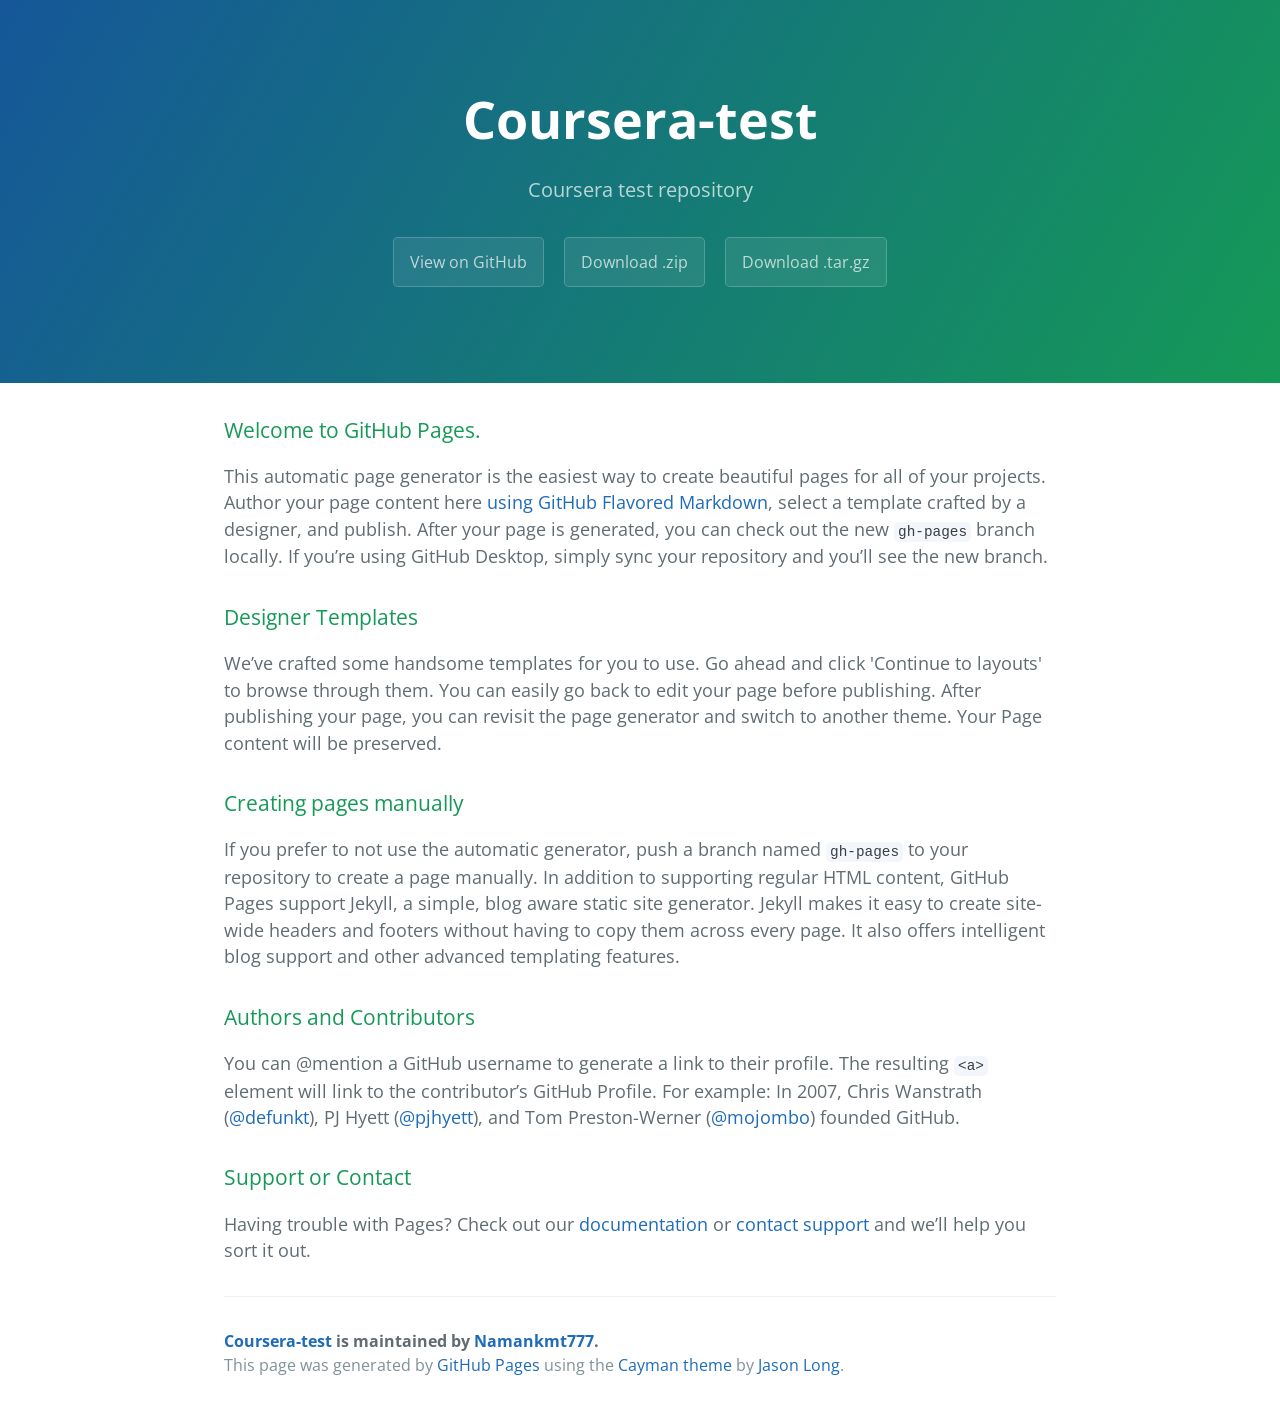
<file: index.html>
<!DOCTYPE html>
<html lang="en-us">
  <head>
    <meta charset="UTF-8">
    <title>Coursera-test by Namankmt777</title>
    <meta name="viewport" content="width=device-width, initial-scale=1">
    <link rel="stylesheet" type="text/css" href="stylesheets/normalize.css" media="screen">
    <link href='https://fonts.googleapis.com/css?family=Open+Sans:400,700' rel='stylesheet' type='text/css'>
    <link rel="stylesheet" type="text/css" href="stylesheets/stylesheet.css" media="screen">
    <link rel="stylesheet" type="text/css" href="stylesheets/github-light.css" media="screen">
  </head>
  <body>
    <section class="page-header">
      <h1 class="project-name">Coursera-test</h1>
      <h2 class="project-tagline">Coursera test repository</h2>
      <a href="https://github.com/Namankmt777/coursera-test" class="btn">View on GitHub</a>
      <a href="https://github.com/Namankmt777/coursera-test/zipball/master" class="btn">Download .zip</a>
      <a href="https://github.com/Namankmt777/coursera-test/tarball/master" class="btn">Download .tar.gz</a>
    </section>

    <section class="main-content">
      <h3>
<a id="welcome-to-github-pages" class="anchor" href="#welcome-to-github-pages" aria-hidden="true"><span aria-hidden="true" class="octicon octicon-link"></span></a>Welcome to GitHub Pages.</h3>
<p>This automatic page generator is the easiest way to create beautiful pages for all of your projects. Author your page content here <a href="https://guides.github.com/features/mastering-markdown/">using GitHub Flavored Markdown</a>, select a template crafted by a designer, and publish. After your page is generated, you can check out the new <code>gh-pages</code> branch locally. If you’re using GitHub Desktop, simply sync your repository and you’ll see the new branch.</p>
<h3>
<a id="designer-templates" class="anchor" href="#designer-templates" aria-hidden="true"><span aria-hidden="true" class="octicon octicon-link"></span></a>Designer Templates</h3>
<p>We’ve crafted some handsome templates for you to use. Go ahead and click 'Continue to layouts' to browse through them. You can easily go back to edit your page before publishing. After publishing your page, you can revisit the page generator and switch to another theme. Your Page content will be preserved.</p>
<h3>
<a id="creating-pages-manually" class="anchor" href="#creating-pages-manually" aria-hidden="true"><span aria-hidden="true" class="octicon octicon-link"></span></a>Creating pages manually</h3>
<p>If you prefer to not use the automatic generator, push a branch named <code>gh-pages</code> to your repository to create a page manually. In addition to supporting regular HTML content, GitHub Pages support Jekyll, a simple, blog aware static site generator. Jekyll makes it easy to create site-wide headers and footers without having to copy them across every page. It also offers intelligent blog support and other advanced templating features.</p>
<h3>
<a id="authors-and-contributors" class="anchor" href="#authors-and-contributors" aria-hidden="true"><span aria-hidden="true" class="octicon octicon-link"></span></a>Authors and Contributors</h3>
<p>You can @mention a GitHub username to generate a link to their profile. The resulting <code>&lt;a&gt;</code> element will link to the contributor’s GitHub Profile. For example: In 2007, Chris Wanstrath (<a class="user-mention" data-hovercard-type="user" data-hovercard-url="/users/defunkt/hovercard" data-octo-click="hovercard-link-click" data-octo-dimensions="link_type:self" href="https://github.com/defunkt">@defunkt</a>), PJ Hyett (<a class="user-mention" data-hovercard-type="user" data-hovercard-url="/users/pjhyett/hovercard" data-octo-click="hovercard-link-click" data-octo-dimensions="link_type:self" href="https://github.com/pjhyett">@pjhyett</a>), and Tom Preston-Werner (<a class="user-mention" data-hovercard-type="user" data-hovercard-url="/users/mojombo/hovercard" data-octo-click="hovercard-link-click" data-octo-dimensions="link_type:self" href="https://github.com/mojombo">@mojombo</a>) founded GitHub.</p>
<h3>
<a id="support-or-contact" class="anchor" href="#support-or-contact" aria-hidden="true"><span aria-hidden="true" class="octicon octicon-link"></span></a>Support or Contact</h3>
<p>Having trouble with Pages? Check out our <a href="https://help.github.com/pages">documentation</a> or <a href="https://github.com/contact">contact support</a> and we’ll help you sort it out.</p>

      <footer class="site-footer">
        <span class="site-footer-owner"><a href="https://github.com/Namankmt777/coursera-test">Coursera-test</a> is maintained by <a href="https://github.com/Namankmt777">Namankmt777</a>.</span>

        <span class="site-footer-credits">This page was generated by <a href="https://pages.github.com">GitHub Pages</a> using the <a href="https://github.com/jasonlong/cayman-theme">Cayman theme</a> by <a href="https://twitter.com/jasonlong">Jason Long</a>.</span>
      </footer>

    </section>

  
  </body>
</html>
</file>
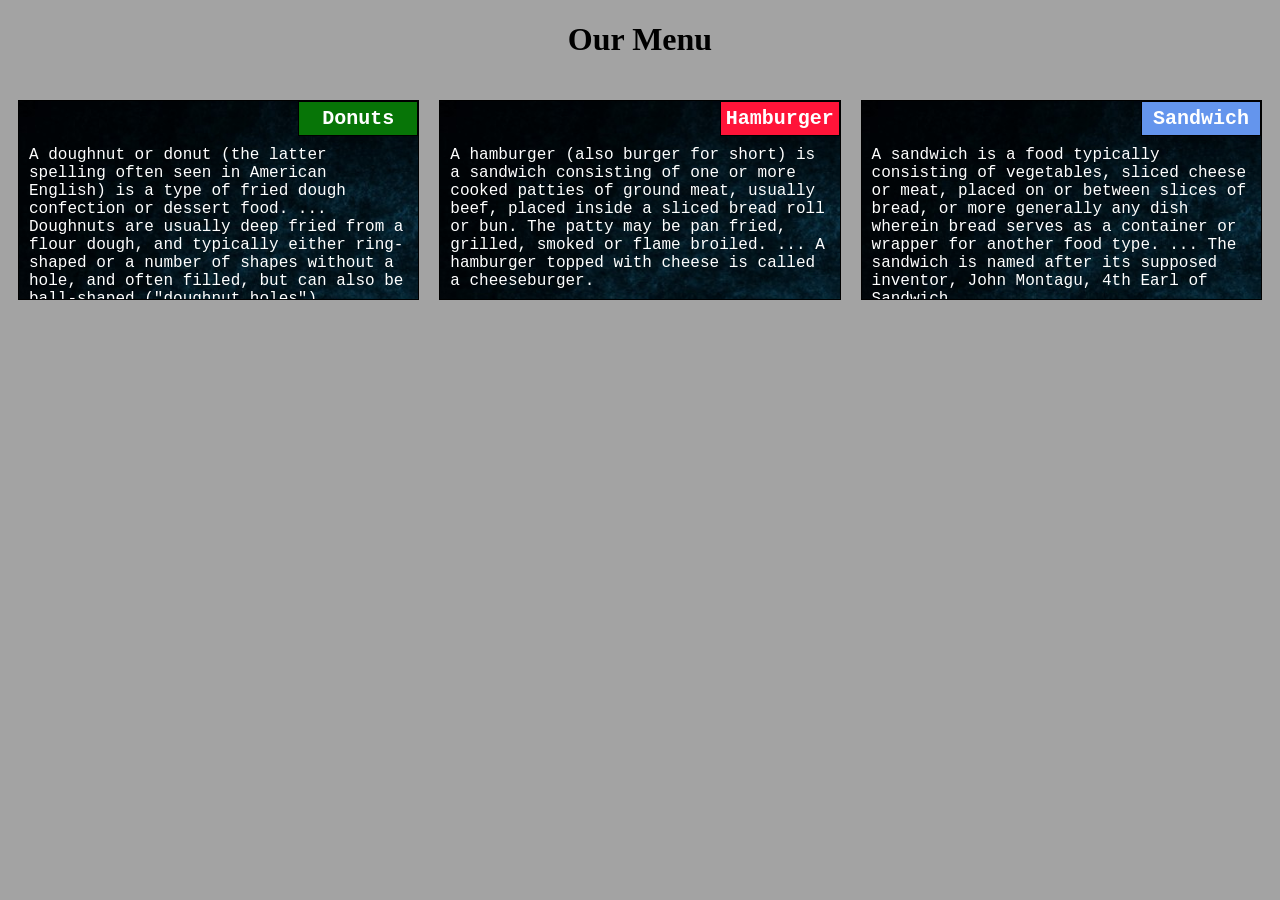
<file: module2-solution/index.html>
<!DOCTYPE html>
<html>
<head>
	<meta charset="utf-8">

	<meta name="viewport" content="width=device-width, initial-scale=1">

	<link rel="stylesheet" type="text/css" href="css/style.css">
	<title>Module 2 Solution</title>
</head>
<body>
	<h1>Our Menu</h1>
	<div class="row">
	<div class="container col-lg-4 col-md-6 col-sm-12">
		<section>
		<div id="donuts">
			Donuts
		</div>
		<p>
			A doughnut or donut (the latter spelling often seen in American English) is a type of fried dough confection or dessert food. ... Doughnuts are usually deep fried from a flour dough, and typically either ring-shaped or a number of shapes without a hole, and often filled, but can also be ball-shaped ("doughnut holes")
		</p>
		</section>
	</div>
	<div class="container col-lg-4 col-md-6 col-sm-12">
		<section>
		<div id="hamburger">
			Hamburger
		</div>
		<p>
			A hamburger (also burger for short) is a sandwich consisting of one or more cooked patties of ground meat, usually beef, placed inside a sliced bread roll or bun. The patty may be pan fried, grilled, smoked or flame broiled. ... A hamburger topped with cheese is called a cheeseburger. 
		</p>
		</section>
	</div>
	<div class="container col-lg-4 col-md-12 col-sm-12">
		<section>
		<div id="sandwich">
			Sandwich
		</div>
		<p>
			A sandwich is a food typically consisting of vegetables, sliced cheese or meat, placed on or between slices of bread, or more generally any dish wherein bread serves as a container or wrapper for another food type. ... The sandwich is named after its supposed inventor, John Montagu, 4th Earl of Sandwich. 
		</p>
		</section>
	</div>
	</div>
</body>
</html>
</file>
<file: stylesheets/stylesheet.css>
* {
  box-sizing: border-box; }

body {
  padding: 0;
  margin: 0;
  font-family: "Open Sans", "Helvetica Neue", Helvetica, Arial, sans-serif;
  font-size: 16px;
  line-height: 1.5;
  color: #606c71; }

a {
  color: #1e6bb8;
  text-decoration: none; }
  a:hover {
    text-decoration: underline; }

.btn {
  display: inline-block;
  margin-bottom: 1rem;
  color: rgba(255, 255, 255, 0.7);
  background-color: rgba(255, 255, 255, 0.08);
  border-color: rgba(255, 255, 255, 0.2);
  border-style: solid;
  border-width: 1px;
  border-radius: 0.3rem;
  transition: color 0.2s, background-color 0.2s, border-color 0.2s; }
  .btn + .btn {
    margin-left: 1rem; }

.btn:hover {
  color: rgba(255, 255, 255, 0.8);
  text-decoration: none;
  background-color: rgba(255, 255, 255, 0.2);
  border-color: rgba(255, 255, 255, 0.3); }

@media screen and (min-width: 64em) {
  .btn {
    padding: 0.75rem 1rem; } }

@media screen and (min-width: 42em) and (max-width: 64em) {
  .btn {
    padding: 0.6rem 0.9rem;
    font-size: 0.9rem; } }

@media screen and (max-width: 42em) {
  .btn {
    display: block;
    width: 100%;
    padding: 0.75rem;
    font-size: 0.9rem; }
    .btn + .btn {
      margin-top: 1rem;
      margin-left: 0; } }

.page-header {
  color: #fff;
  text-align: center;
  background-color: #159957;
  background-image: linear-gradient(120deg, #155799, #159957); }

@media screen and (min-width: 64em) {
  .page-header {
    padding: 5rem 6rem; } }

@media screen and (min-width: 42em) and (max-width: 64em) {
  .page-header {
    padding: 3rem 4rem; } }

@media screen and (max-width: 42em) {
  .page-header {
    padding: 2rem 1rem; } }

.project-name {
  margin-top: 0;
  margin-bottom: 0.1rem; }

@media screen and (min-width: 64em) {
  .project-name {
    font-size: 3.25rem; } }

@media screen and (min-width: 42em) and (max-width: 64em) {
  .project-name {
    font-size: 2.25rem; } }

@media screen and (max-width: 42em) {
  .project-name {
    font-size: 1.75rem; } }

.project-tagline {
  margin-bottom: 2rem;
  font-weight: normal;
  opacity: 0.7; }

@media screen and (min-width: 64em) {
  .project-tagline {
    font-size: 1.25rem; } }

@media screen and (min-width: 42em) and (max-width: 64em) {
  .project-tagline {
    font-size: 1.15rem; } }

@media screen and (max-width: 42em) {
  .project-tagline {
    font-size: 1rem; } }

.main-content :first-child {
  margin-top: 0; }
.main-content img {
  max-width: 100%; }
.main-content h1, .main-content h2, .main-content h3, .main-content h4, .main-content h5, .main-content h6 {
  margin-top: 2rem;
  margin-bottom: 1rem;
  font-weight: normal;
  color: #159957; }
.main-content p {
  margin-bottom: 1em; }
.main-content code {
  padding: 2px 4px;
  font-family: Consolas, "Liberation Mono", Menlo, Courier, monospace;
  font-size: 0.9rem;
  color: #383e41;
  background-color: #f3f6fa;
  border-radius: 0.3rem; }
.main-content pre {
  padding: 0.8rem;
  margin-top: 0;
  margin-bottom: 1rem;
  font: 1rem Consolas, "Liberation Mono", Menlo, Courier, monospace;
  color: #567482;
  word-wrap: normal;
  background-color: #f3f6fa;
  border: solid 1px #dce6f0;
  border-radius: 0.3rem; }
  .main-content pre > code {
    padding: 0;
    margin: 0;
    font-size: 0.9rem;
    color: #567482;
    word-break: normal;
    white-space: pre;
    background: transparent;
    border: 0; }
.main-content .highlight {
  margin-bottom: 1rem; }
  .main-content .highlight pre {
    margin-bottom: 0;
    word-break: normal; }
.main-content .highlight pre, .main-content pre {
  padding: 0.8rem;
  overflow: auto;
  font-size: 0.9rem;
  line-height: 1.45;
  border-radius: 0.3rem; }
.main-content pre code, .main-content pre tt {
  display: inline;
  max-width: initial;
  padding: 0;
  margin: 0;
  overflow: initial;
  line-height: inherit;
  word-wrap: normal;
  background-color: transparent;
  border: 0; }
  .main-content pre code:before, .main-content pre code:after, .main-content pre tt:before, .main-content pre tt:after {
    content: normal; }
.main-content ul, .main-content ol {
  margin-top: 0; }
.main-content blockquote {
  padding: 0 1rem;
  margin-left: 0;
  color: #819198;
  border-left: 0.3rem solid #dce6f0; }
  .main-content blockquote > :first-child {
    margin-top: 0; }
  .main-content blockquote > :last-child {
    margin-bottom: 0; }
.main-content table {
  display: block;
  width: 100%;
  overflow: auto;
  word-break: normal;
  word-break: keep-all; }
  .main-content table th {
    font-weight: bold; }
  .main-content table th, .main-content table td {
    padding: 0.5rem 1rem;
    border: 1px solid #e9ebec; }
.main-content dl {
  padding: 0; }
  .main-content dl dt {
    padding: 0;
    margin-top: 1rem;
    font-size: 1rem;
    font-weight: bold; }
  .main-content dl dd {
    padding: 0;
    margin-bottom: 1rem; }
.main-content hr {
  height: 2px;
  padding: 0;
  margin: 1rem 0;
  background-color: #eff0f1;
  border: 0; }

@media screen and (min-width: 64em) {
  .main-content {
    max-width: 64rem;
    padding: 2rem 6rem;
    margin: 0 auto;
    font-size: 1.1rem; } }

@media screen and (min-width: 42em) and (max-width: 64em) {
  .main-content {
    padding: 2rem 4rem;
    font-size: 1.1rem; } }

@media screen and (max-width: 42em) {
  .main-content {
    padding: 2rem 1rem;
    font-size: 1rem; } }

.site-footer {
  padding-top: 2rem;
  margin-top: 2rem;
  border-top: solid 1px #eff0f1; }

.site-footer-owner {
  display: block;
  font-weight: bold; }

.site-footer-credits {
  color: #819198; }

@media screen and (min-width: 64em) {
  .site-footer {
    font-size: 1rem; } }

@media screen and (min-width: 42em) and (max-width: 64em) {
  .site-footer {
    font-size: 1rem; } }

@media screen and (max-width: 42em) {
  .site-footer {
    font-size: 0.9rem; } }
</file>
<file: stylesheets/github-light.css>
/*!
 * GitHub Light v0.4.1
 * Copyright (c) 2012 - 2017 GitHub, Inc.
 * Licensed under MIT (https://github.com/primer/github-syntax-theme-generator/blob/master/LICENSE)
 */

.pl-c /* comment, punctuation.definition.comment, string.comment */ {
  color: #6a737d;
}

.pl-c1 /* constant, entity.name.constant, variable.other.constant, variable.language, support, meta.property-name, support.constant, support.variable, meta.module-reference, markup.raw, meta.diff.header, meta.output */,
.pl-s .pl-v /* string variable */ {
  color: #005cc5;
}

.pl-e /* entity */,
.pl-en /* entity.name */ {
  color: #6f42c1;
}

.pl-smi /* variable.parameter.function, storage.modifier.package, storage.modifier.import, storage.type.java, variable.other */,
.pl-s .pl-s1 /* string source */ {
  color: #24292e;
}

.pl-ent /* entity.name.tag, markup.quote */ {
  color: #22863a;
}

.pl-k /* keyword, storage, storage.type */ {
  color: #d73a49;
}

.pl-s /* string */,
.pl-pds /* punctuation.definition.string, source.regexp, string.regexp.character-class */,
.pl-s .pl-pse .pl-s1 /* string punctuation.section.embedded source */,
.pl-sr /* string.regexp */,
.pl-sr .pl-cce /* string.regexp constant.character.escape */,
.pl-sr .pl-sre /* string.regexp source.ruby.embedded */,
.pl-sr .pl-sra /* string.regexp string.regexp.arbitrary-repitition */ {
  color: #032f62;
}

.pl-v /* variable */,
.pl-smw /* sublimelinter.mark.warning */ {
  color: #e36209;
}

.pl-bu /* invalid.broken, invalid.deprecated, invalid.unimplemented, message.error, brackethighlighter.unmatched, sublimelinter.mark.error */ {
  color: #b31d28;
}

.pl-ii /* invalid.illegal */ {
  color: #fafbfc;
  background-color: #b31d28;
}

.pl-c2 /* carriage-return */ {
  color: #fafbfc;
  background-color: #d73a49;
}

.pl-c2::before /* carriage-return */ {
  content: "^M";
}

.pl-sr .pl-cce /* string.regexp constant.character.escape */ {
  font-weight: bold;
  color: #22863a;
}

.pl-ml /* markup.list */ {
  color: #735c0f;
}

.pl-mh /* markup.heading */,
.pl-mh .pl-en /* markup.heading entity.name */,
.pl-ms /* meta.separator */ {
  font-weight: bold;
  color: #005cc5;
}

.pl-mi /* markup.italic */ {
  font-style: italic;
  color: #24292e;
}

.pl-mb /* markup.bold */ {
  font-weight: bold;
  color: #24292e;
}

.pl-md /* markup.deleted, meta.diff.header.from-file, punctuation.definition.deleted */ {
  color: #b31d28;
  background-color: #ffeef0;
}

.pl-mi1 /* markup.inserted, meta.diff.header.to-file, punctuation.definition.inserted */ {
  color: #22863a;
  background-color: #f0fff4;
}

.pl-mc /* markup.changed, punctuation.definition.changed */ {
  color: #e36209;
  background-color: #ffebda;
}

.pl-mi2 /* markup.ignored, markup.untracked */ {
  color: #f6f8fa;
  background-color: #005cc5;
}

.pl-mdr /* meta.diff.range */ {
  font-weight: bold;
  color: #6f42c1;
}

.pl-ba /* brackethighlighter.tag, brackethighlighter.curly, brackethighlighter.round, brackethighlighter.square, brackethighlighter.angle, brackethighlighter.quote */ {
  color: #586069;
}

.pl-sg /* sublimelinter.gutter-mark */ {
  color: #959da5;
}

.pl-corl /* constant.other.reference.link, string.other.link */ {
  text-decoration: underline;
  color: #032f62;
}
</file>
<file: module2-solution/css/style.css>
/* Base Styles */

* {
	box-sizing: border-box;
}

h1 {
	font-family: Brushstroke, fantasy;
	color:black;
	text-align: center;
}

body {
	background-color: #a3a3a3;

}

p {
	padding: 10px;
	margin: 0;
}

.container {
	border: none;
	margin-left: auto;
	margin-right: auto;
	margin-top: 10px;
	margin-bottom: 10px;
	padding: 10px;
}

section {
	border:	1px solid black;
	background-image:url("menu-background.jpeg");
	width: 100%;
	height: 200px;
	font-family: Courier New;
	color: White;
	position: relative;
	overflow: auto;
}

#donuts {
	border: 1px solid black;
	text-align: center;
	width: 30%;
	margin-left: 70%;
	font-family: Courier New,sans-serif;
	font-weight: bold;
	font-size: 125%;
	margin-bottom: 0;
	margin-top: 0;
	padding: 5px;
	background-color: #077507;
}

#hamburger {
	border: 1px solid black;
	text-align: center;
	width: 30%;
	margin-left: 70%;
	font-family: Courier New,sans-serif;
	font-weight: bold;
	font-size: 125%;
	margin-bottom: 0;
	margin-top: 0;
	padding: 5px;
	background-color: #FF1439;
}

#sandwich {
	border: 1px solid black;
	text-align: center;
	width: 30%;
	margin-left: 70%;
	font-family: Courier New,sans-serif;
	font-weight: bold;
	font-size: 125%;
	margin-bottom: 0;
	margin-top: 0;
	background-color: #6495ED;
	color: white;
	padding: 5px;
}

.row {
	width: 100%;
}

/* Desktop view */

@media (min-width: 992px) {
  .col-lg-1, .col-lg-2, .col-lg-3, .col-lg-4, .col-lg-5, .col-lg-6, .col-lg-7, .col-lg-8, .col-lg-9, .col-lg-10, .col-lg-11, .col-lg-12 {
    float: left;
  }

  .col-lg-1 {
    width: 8.33%;
  }
  .col-lg-2 {
    width: 16.66%;
  }
  .col-lg-3 {
    width: 25%;
  }
  .col-lg-4 {
    width: 33.33%;
  }
  .col-lg-5 {
    width: 41.66%;
  }
  .col-lg-6 {
    width: 50%;
  }
  .col-lg-7 {
    width: 58.33%;
  }
  .col-lg-8 {
    width: 66.66%;
  }
  .col-lg-9 {
    width: 74.99%;
  }
  .col-lg-10 {
    width: 83.33%;
  }
  .col-lg-11 {
    width: 91.66%;
  }
  .col-lg-12 {
    width: 100%;
  }

}

/* Tablet view */

@media (min-width: 768px) and (max-width: 991px) {
  .col-md-1, .col-md-2, .col-md-3, .col-md-4, .col-md-5, .col-md-6, .col-md-7, .col-md-8, .col-md-9, .col-md-10, .col-md-11, .col-md-12 {
    float: left;
  }

  .col-md-1 {
    width: 8.33%;
  }
  .col-md-2 {
    width: 16.66%;
  }
  .col-md-3 {
    width: 25%;
  }
  .col-md-4 {
    width: 33.33%;
  }
  .col-md-5 {
    width: 41.66%;
  }
  .col-md-6 {
    width: 50%;
  }
  .col-md-7 {
    width: 58.33%;
  }
  .col-md-8 {
    width: 66.66%;
  }
  .col-md-9 {
    width: 74.99%;
  }
  .col-md-10 {
    width: 83.33%;
  }
  .col-md-11 {
    width: 91.66%;
  }
  .col-md-12 {
    width: 100%;
  }
}

/* Mobile view */

@media (max-width: 768px) {
  .col-sm-1, .col-sm-2, .col-sm-3, .col-sm-4, .col-sm-5, .col-sm-6, .col-sm-7, .col-sm-8, .col-sm-9, .col-sm-10, .col-sm-11, .col-sm-12 {
 	float: left;
  }

  .col-sm-1 {
    width: 8.33%;
  }
  .col-sm-2 {
    width: 16.66%;
  }
  .col-sm-3 {
    width: 25%;
  }
  .col-sm-4 {
    width: 33.33%;
  }
  .col-sm-5 {
    width: 41.66%;
  }
  .col-sm-6 {
    width: 50%;
  }
  .col-sm-7 {
    width: 58.33%;
  }
  .col-sm-8 {
    width: 66.66%;
  }
  .col-sm-9 {
    width: 74.99%;
  }
  .col-sm-10 {
    width: 83.33%;
  }
  .col-sm-11 {
    width: 91.66%;
  }
  .col-sm-12 {
    width: 100%;
  }
}
</file>
